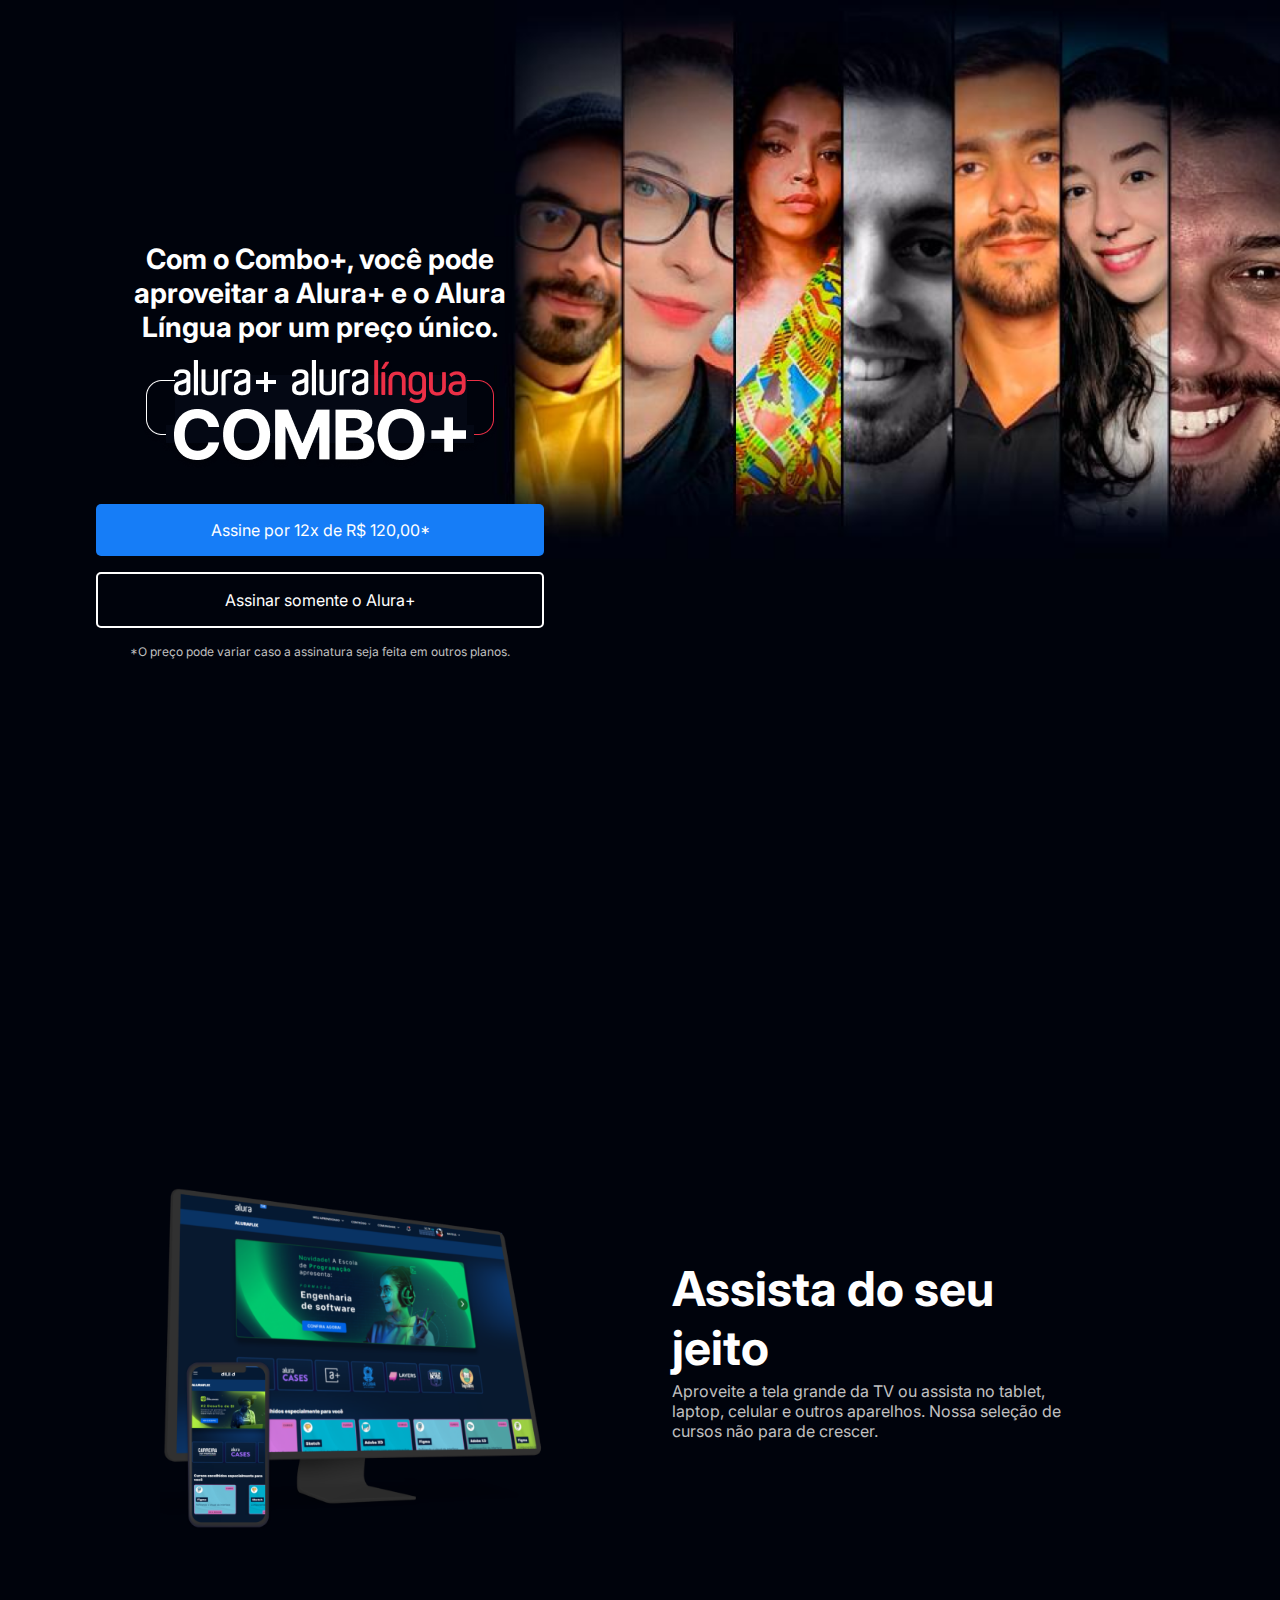
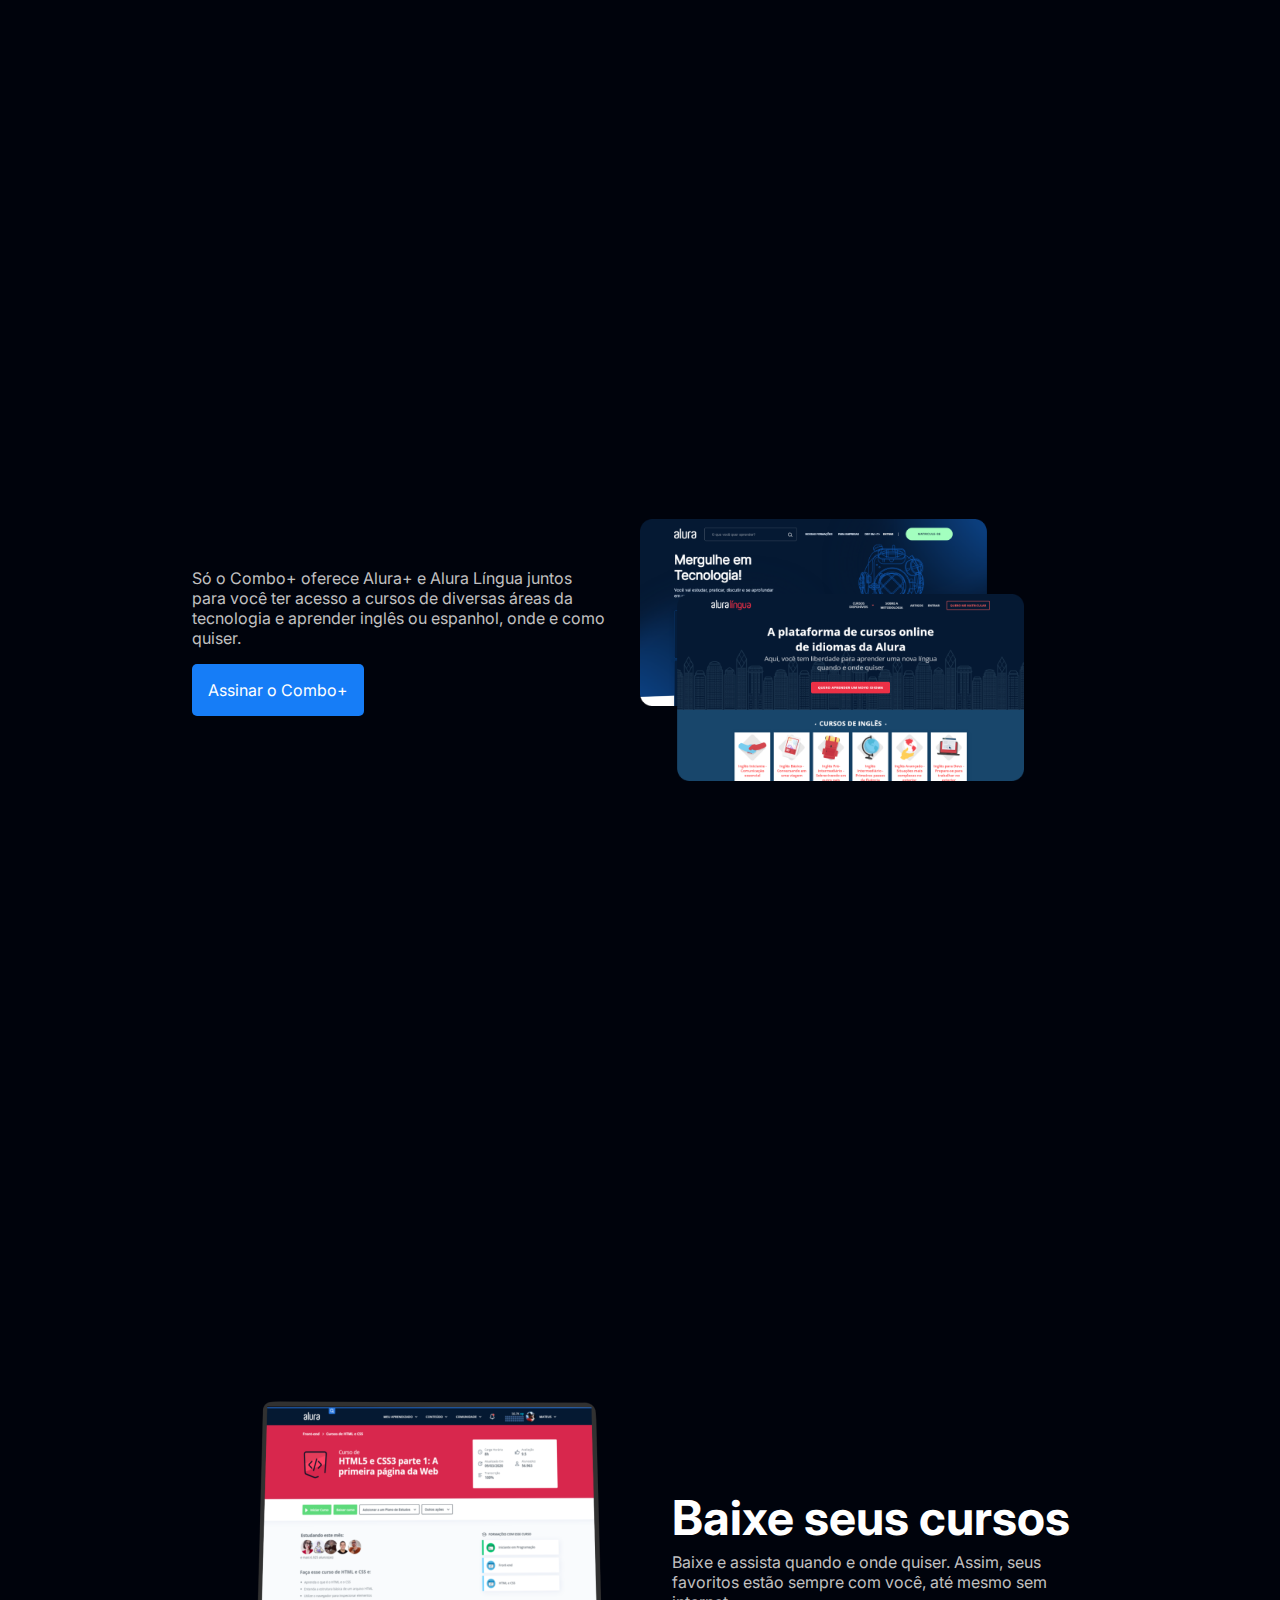
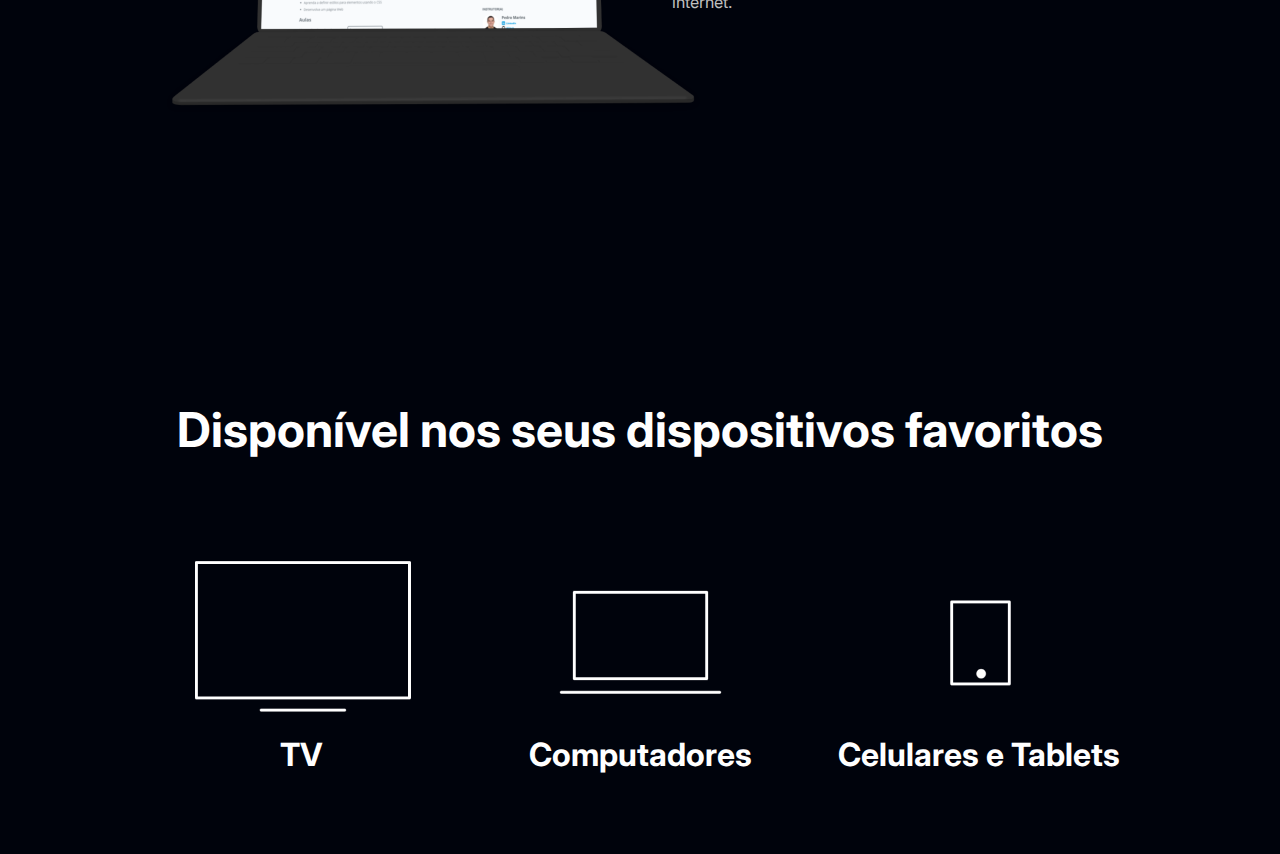
<file: index.html>
<!DOCTYPE html>
<html lang="pt-br">
<head>
    <meta charset="UTF-8">
    <meta http-equiv="X-UA-Compatible" content="IE=edge">
    <meta name="viewport" content="width=device-width, initial-scale=1.0">
    <title>Estudos</title>
    <link rel="stylesheet" href="style.css">
    <link rel="preconnect" href="https://fonts.googleapis.com">
    <link rel="preconnect" href="https://fonts.gstatic.com" crossorigin>
    <link href="https://fonts.googleapis.com/css2?family=Anton&family=Cabin:wght@500&family=Changa+One&family=Hind+Guntur&family=Inter:wght@400;700&family=Montserrat:wght@100;500;900&family=Nunito+Sans:wght@200&display=swap" rel="stylesheet">

</head>
<body>
    <section class="container principal">
        <div class="container__caixa">
            <h1 class="container__titulo">Com o Combo+, você pode aproveitar a Alura+ e o Alura Língua por um preço único.</h1>
            <img src="img/Combo.png" alt="O combo + é a junção do Alura+ e Alura Lingua" class="container__imagem">
            <a href="www.alura.com.br"  class="container__botao"> Assine por 12x de R$ 120,00*</a>
            <a href="www.alura.com.br"  class="container__botao botao_secundario"> Assinar somente o Alura+</a>
            <p class="container__aviso">*O preço pode variar caso a assinatura seja feita em outros planos. </p>
        </div>
    </section>
    <section class="container secundario">
        <img src="img/Plataformas.png" alt="Um monitor e um celular alura plus aberto" class="secundario__imagem">
        <div class="container__descricao">
            <h2 class="descricao__titulo"> Assista do seu jeito</h2>
            <p class="descricao__texto">
                Aproveite a tela grande da TV ou assista no tablet, laptop, celular e outros aparelhos. Nossa seleção de cursos não para de crescer.
            </p>
        </div>
    </section>

    <section class="container secundario">
        <div class="container__descricao">
            <p class="descricao__texto">
                Só o Combo+ oferece Alura+ e Alura Língua juntos para você ter acesso a cursos de diversas áreas da tecnologia e aprender inglês ou espanhol, onde e como quiser.
            </p>
            <a href="www.alura.com.br" class="container__botao secundario__botao">Assinar o Combo+</a>
        </div>
        <img src="img/Telas.png" alt="Tela do Alura plus e do Alura Lingua" class="secundario__imagem">
    </section>

    <section class="container secundario">
        <img src="img/Notebook.png" alt="Imagem notebook na página do Alura">
        <div class="container__descricao">
            <h2 class="descricao__titulo" >Baixe seus cursos</h2>
            <p class="descricao__texto">Baixe e assista quando e onde quiser. Assim, seus favoritos estão sempre com você, até mesmo sem internet.</p>
        </div> 
    </section>
    <section class="dispositivos">
        <h2 class="descricao__titulo">Disponível nos seus dispositivos favoritos</h2>
        <ul class="dispositivos__lista">
            <li> 
                <img src="img/tv.png" alt="Imagem TV">
                <h3 class="lista__item">TV</h3>
            </li>
            <li>         
                <img src="img/computador.png" alt="Imagem Computador">
                <h3 class="lista__item">Computadores</h3>
            </li>
            <li> 
                <img src="img/celular.png" alt="Imagem celular"> 
                <h3 class="lista__item">Celulares e Tablets</h3>
            </li>
        </ul>
    </section>

   

</body>
</html>
</file>
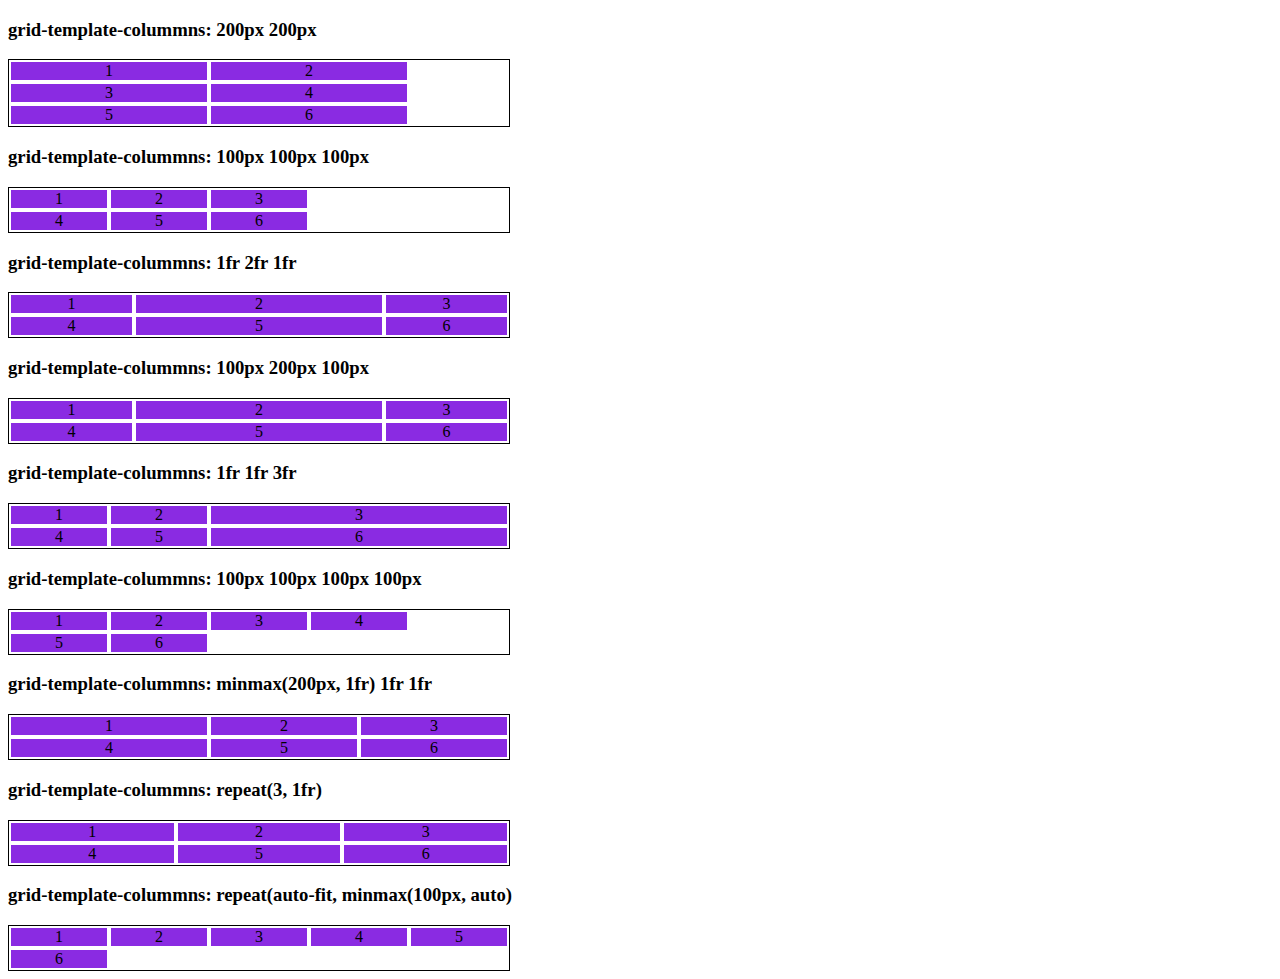
<file: Estudos/Grid-columns.html>
<!DOCTYPE html>
<html lang="pt-br">
<head>
    <meta charset="UTF-8">
    <meta http-equiv="X-UA-Compatible" content="IE=edge">
    <meta name="viewport" content="width=device-width, initial-scale=1.0">
    <link rel="stylesheet" href="Grid-columns.css">
    <title>Grid-columns</title>
</head>
<body>
    <div>
        <h3>grid-template-colummns: 200px 200px</h3>
        <section class=" grid grid-template-colummns">
            <div class="item">1</div>
            <div class="item">2</div>
            <div class="item">3</div>
            <div class="item">4</div>
            <div class="item">5</div>
            <div class="item">6</div>
        </section>
        <h3>grid-template-colummns: 100px 100px 100px</h3>
        <section class=" grid grid-template-colummns-2">
            <div class="item">1</div>
            <div class="item">2</div>
            <div class="item">3</div>
            <div class="item">4</div>
            <div class="item">5</div>
            <div class="item">6</div>
        </section>
        <h3>grid-template-colummns: 1fr 2fr 1fr</h3>
        <section class=" grid grid-template-colummns-3">
            <div class="item">1</div>
            <div class="item">2</div>
            <div class="item">3</div>
            <div class="item">4</div>
            <div class="item">5</div>
            <div class="item">6</div>
        </section>
        <h3>grid-template-colummns: 100px 200px 100px</h3>
        <section class=" grid grid-template-colummns-4">
            <div class="item">1</div>
            <div class="item">2</div>
            <div class="item">3</div>
            <div class="item">4</div>
            <div class="item">5</div>
            <div class="item">6</div>
        </section>
        <h3>grid-template-colummns: 1fr 1fr 3fr</h3>
        <section class=" grid grid-template-colummns-5">
            <div class="item">1</div>
            <div class="item">2</div>
            <div class="item">3</div>
            <div class="item">4</div>
            <div class="item">5</div>
            <div class="item">6</div>
        </section>

        <h3>grid-template-colummns: 100px 100px 100px 100px</h3>
        <section class=" grid grid-template-colummns-6">
            <div class="item">1</div>
            <div class="item">2</div>
            <div class="item">3</div>
            <div class="item">4</div>
            <div class="item">5</div>
            <div class="item">6</div>
        </section>
        <h3>grid-template-colummns: minmax(200px, 1fr)  1fr 1fr</h3>
        <section class=" grid grid-template-colummns-7">
            <div class="item">1</div>
            <div class="item">2</div>
            <div class="item">3</div>
            <div class="item">4</div>
            <div class="item">5</div>
            <div class="item">6</div>
        </section>
        <h3>grid-template-colummns: repeat(3, 1fr)</h3>
        <section class=" grid grid-template-colummns-8">
            <div class="item">1</div>
            <div class="item">2</div>
            <div class="item">3</div>
            <div class="item">4</div>
            <div class="item">5</div>
            <div class="item">6</div>
        </section>
        <h3>grid-template-colummns: repeat(auto-fit, minmax(100px, auto)</h3>
        <section class=" grid grid-template-colummns-9">
            <div class="item">1</div>
            <div class="item">2</div>
            <div class="item">3</div>
            <div class="item">4</div>
            <div class="item">5</div>
            <div class="item">6</div>
        </section>
    </div>
</body>
</html>
</file>
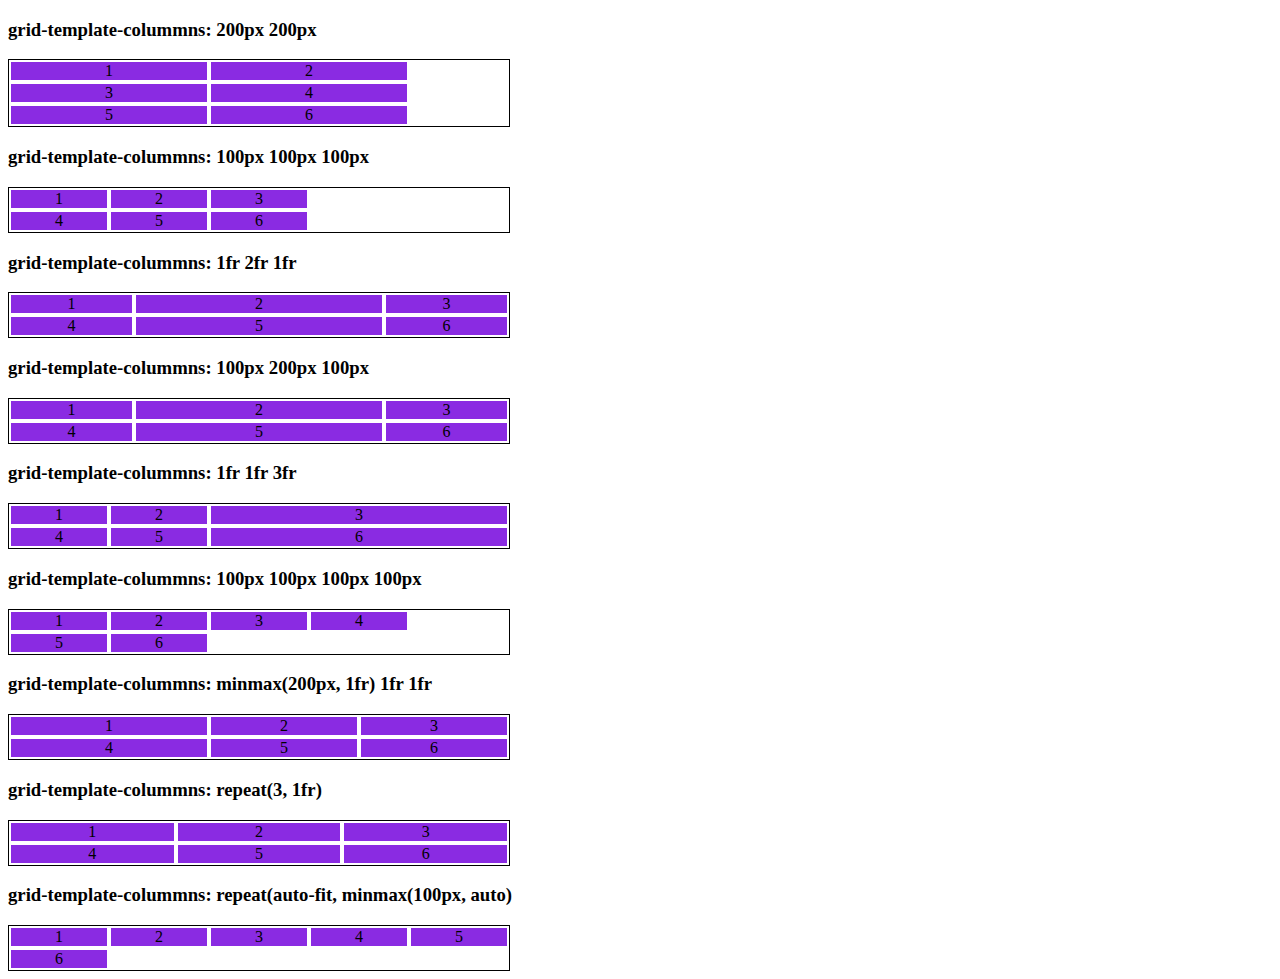
<file: Estudos/Grid.html>
<!DOCTYPE html>
<html lang="pt-br">
<head>
    <meta charset="UTF-8">
    <meta http-equiv="X-UA-Compatible" content="IE=edge">
    <meta name="viewport" content="width=device-width, initial-scale=1.0">
    <link rel="stylesheet" href="Grid.css">
    <title>Grid</title>
</head>
<body>
    <div>
        <h3>grid-template-colummns: 200px 200px</h3>
        <section class=" grid grid-template-colummns">
            <div class="item">1</div>
            <div class="item">2</div>
            <div class="item">3</div>
            <div class="item">4</div>
            <div class="item">5</div>
            <div class="item">6</div>
        </section>
        <h3>grid-template-colummns: 100px 100px 100px</h3>
        <section class=" grid grid-template-colummns-2">
            <div class="item">1</div>
            <div class="item">2</div>
            <div class="item">3</div>
            <div class="item">4</div>
            <div class="item">5</div>
            <div class="item">6</div>
        </section>
        <h3>grid-template-colummns: 1fr 2fr 1fr</h3>
        <section class=" grid grid-template-colummns-3">
            <div class="item">1</div>
            <div class="item">2</div>
            <div class="item">3</div>
            <div class="item">4</div>
            <div class="item">5</div>
            <div class="item">6</div>
        </section>
        <h3>grid-template-colummns: 100px 200px 100px</h3>
        <section class=" grid grid-template-colummns-4">
            <div class="item">1</div>
            <div class="item">2</div>
            <div class="item">3</div>
            <div class="item">4</div>
            <div class="item">5</div>
            <div class="item">6</div>
        </section>
        <h3>grid-template-colummns: 1fr 1fr 3fr</h3>
        <section class=" grid grid-template-colummns-5">
            <div class="item">1</div>
            <div class="item">2</div>
            <div class="item">3</div>
            <div class="item">4</div>
            <div class="item">5</div>
            <div class="item">6</div>
        </section>

        <h3>grid-template-colummns: 100px 100px 100px 100px</h3>
        <section class=" grid grid-template-colummns-6">
            <div class="item">1</div>
            <div class="item">2</div>
            <div class="item">3</div>
            <div class="item">4</div>
            <div class="item">5</div>
            <div class="item">6</div>
        </section>
        <h3>grid-template-colummns: minmax(200px, 1fr)  1fr 1fr</h3>
        <section class=" grid grid-template-colummns-7">
            <div class="item">1</div>
            <div class="item">2</div>
            <div class="item">3</div>
            <div class="item">4</div>
            <div class="item">5</div>
            <div class="item">6</div>
        </section>
        <h3>grid-template-colummns: repeat(3, 1fr)</h3>
        <section class=" grid grid-template-colummns-8">
            <div class="item">1</div>
            <div class="item">2</div>
            <div class="item">3</div>
            <div class="item">4</div>
            <div class="item">5</div>
            <div class="item">6</div>
        </section>
        <h3>grid-template-colummns: repeat(auto-fit, minmax(100px, auto)</h3>
        <section class=" grid grid-template-colummns-9">
            <div class="item">1</div>
            <div class="item">2</div>
            <div class="item">3</div>
            <div class="item">4</div>
            <div class="item">5</div>
            <div class="item">6</div>
        </section>
    </div>
</body>
</html>
</file>
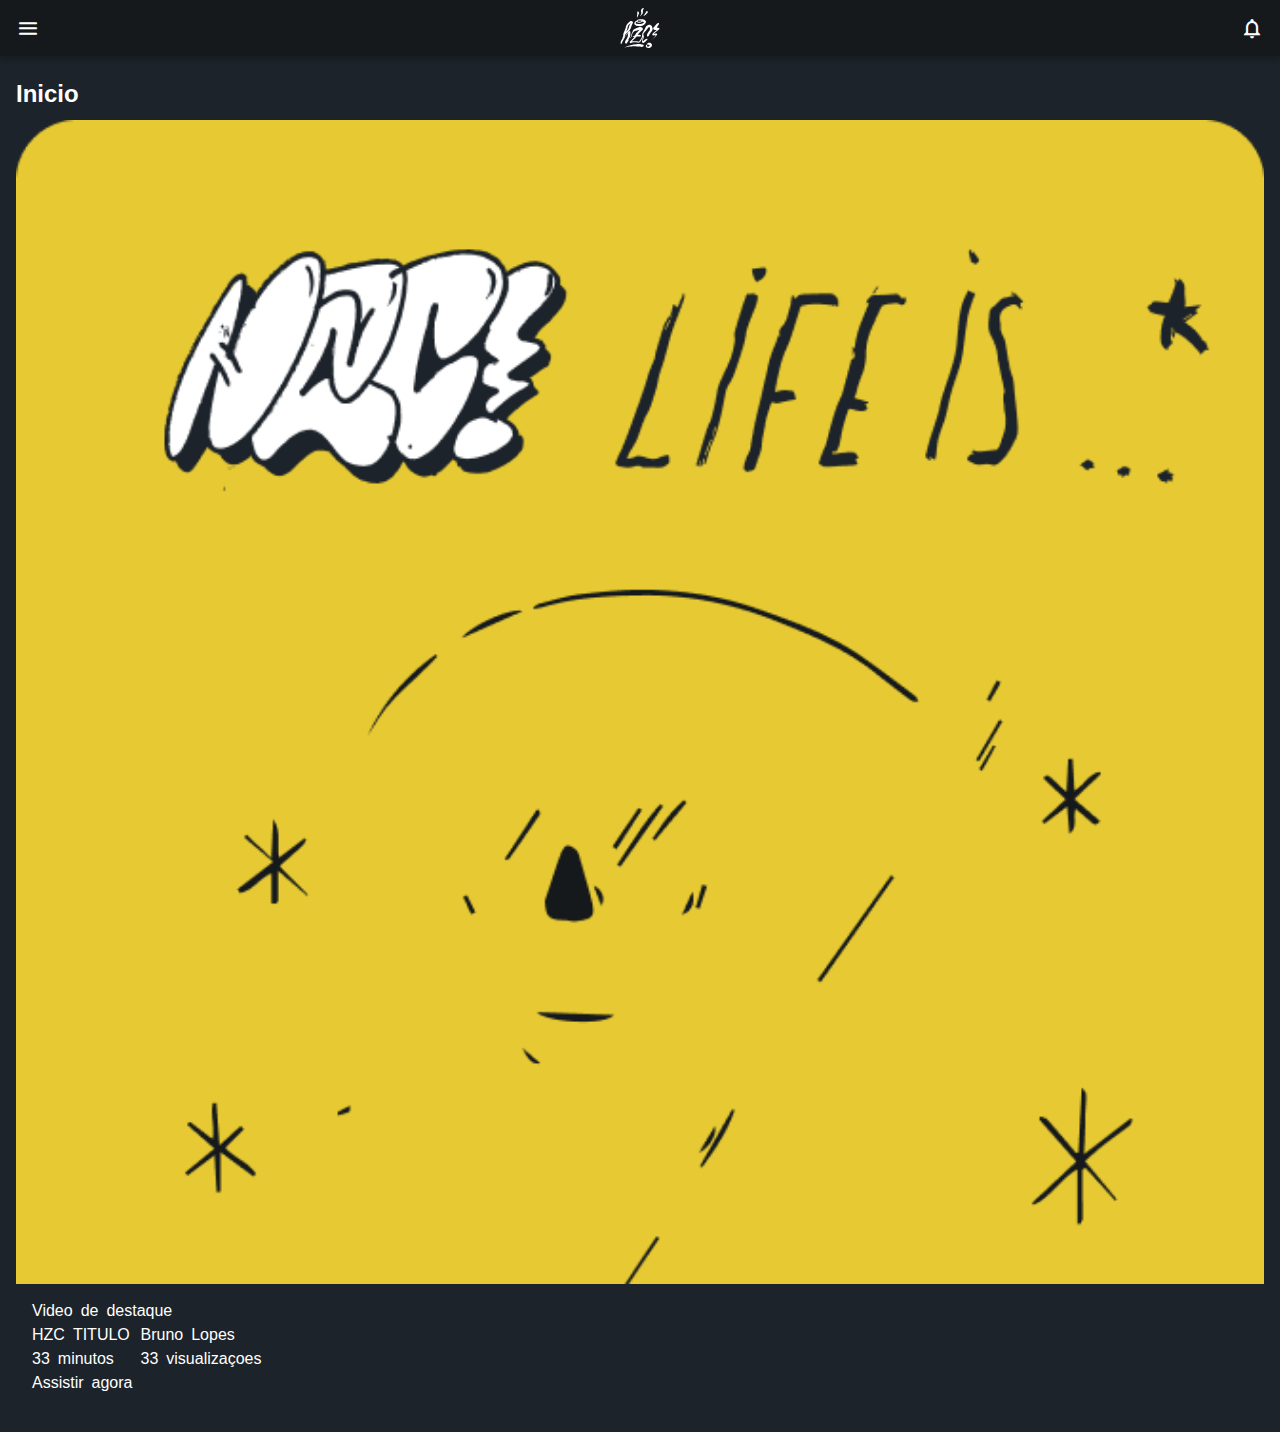
<file: Estudos/pag_aula.html>
<!DOCTYPE html>
<html lang="pt-br">
<head>
    <meta charset="UTF-8">
    <meta http-equiv="X-UA-Compatible" content="IE=edge">
    <meta name="viewport" content="width=device-width, initial-scale=1.0">
    <link rel="stylesheet" href="reset.css">
    <link rel="stylesheet" href="pag_aula.css" >

    <title>Site</title>
</head>
<body>
    <header class="cabecalho">
        <button class="cabecalho__menu" aria-label="Menu"><i></i></button>
        <img class="cabecalho__logo" src="../assets/img/logo.svg" alt="Logotipo">
        <button class="cabecalho__notificacao" aria-label="Notificação"><i></i></button>
    </header>
    <main class="principal">
        <h3 class="titulo-pagina">Inicio</h3>
        <article>
            <img class="cartao__imagem--mobile" src="../assets/img/banner-mobile_1.png">
            <div class="cartao__conteudo">
                <p class="cartao__destaque">Video de destaque</p>
                <h1 class="cartao__titulo"> HZC TITULO</h1>
                <p class="cartao__perfil">Bruno Lopes</p>
                <p class="cartao__info cartao__info--tempo"> 33 minutos</p>
                <p class="cartao__info cartao__info--visualizacao"> 33 visualizaçoes</p>
                <button class="cartao__botao cartao__botao--play cartao__botao--destaque">Assistir agora</button>
            </div>
        </article>
    </main>
    
</body>
</html>
</file>
<file: style.css>
:root{
    --branco-principal: #ffffff; 
    --cinza-secundario: #C0C0C0;
    --botao-azul: #167DF7 ;
    --cor-de-fundo: #00030C ;

   --fonte-principal: 'Inter';   /*fonte que importei no html nas linhas 9, 10 e 11 */
}
body{
    background-color: var(--cor-de-fundo);
    color: var(--branco-principal);
    font-family: var(--fonte-principal);
    font-size: 16px;
    font-weight: 400;
}
*{
    padding: 0;
    margin: 0;
}
.principal{
    background-image: url("img/Background.png");
    background-repeat: no-repeat; /*p/ nao repetir a imagem*/
    background-size: contain;  /*p/ a imagem ficar dentro do container*/
    align-items: center;
    text-align: center;
}
.container{
    height: 100vh;
    display: grid;
    grid-template-columns: 50% 50%;
}
.container__botao{
    background-color: var(--botao-azul);
    border-radius: 5px;
    padding: 1em;
    color: var(--branco-principal);
    display: block;
    text-decoration: none;
    margin-bottom: 1em;
}
.botao_secundario{
    background-color: transparent;
    border: 2px solid var(--branco-principal);
}
.container__aviso{
    font-size: 12px;
    color: var(--cinza-secundario);
}
.container__titulo{
    font-size: 28px;
    font-weight: 700;
}
.container__imagem{
    margin: 1em 0 2em 0;
}
.container__caixa{
    margin: 0 6em;
}
.secundario__imagem{
    width: 80%;
}
.secundario{
    align-items: center;
    margin: 0 10em;
}
.descricao__titulo{
    font-weight: 700;
    font-size: 48px;
    color: var(--branco-principal);
    margin-bottom: 0.1em;
}
.descricao__texto{
    color: var(--cinza-secundario);
}
.secundario__botao{
    display: inline-block; /*Ele transformou o elemento em linha e tentou pegar as melhores partes da linha e do bloco, por isso ele ta so no espaço dele mesmo */
    margin-top: 1em;

}
.container__descricao{
    padding: 2em;
}
.dispositivos{
    text-align: center;
}
.dispositivos__lista{
    display: flex;
    justify-content: center;
    list-style-type: none; /*  Para tirar o pontinho das listas */
    margin: 5em 0;
}
.dispositivos__titulo{
    font-size: 48px;
    color: var(--branco-principal);
}
.lista__item{
    font-size: 32px;
    color: var(--branco-principal);

}
</file>
<file: Estudos/Grid-columns.css>
.grid{
    border: 1px solid black;
    width: 500px;
}

.item{
    background-color: blueviolet;
    text-align: center;
    margin: 2px;
}
.grid-template-colummns{
    display: grid;
    grid-template-columns: 200px 200px ;
}
.grid-template-colummns-2{
    display: grid;
    grid-template-columns: 100px 100px 100px ;
}
.grid-template-colummns-3{
    display: grid;
    grid-template-columns: 1fr 2fr 1fr ;
}
.grid-template-colummns-4{
    display: grid;
    grid-template-columns: 100fr 200fr 100fr ;
}
.grid-template-colummns-5{
    display: grid;
    grid-template-columns: 1fr 1fr 3fr ;
}
.grid-template-colummns-6{
    display: grid;
    grid-template-columns: 100px 100px 100px 100px ;
}
.grid-template-colummns-7{
    display: grid;
    grid-template-columns: minmax(200px, 1fr)  1fr 1fr ;
}
.grid-template-colummns-8{
    display: grid;
    grid-template-columns: repeat(3, 1fr) ;
}
.grid-template-colummns-9{
    display: grid;
    grid-template-columns:repeat(auto-fit, minmax(100px, auto)) ;
}
</file>
<file: Estudos/Grid.css>
.grid{
    border: 1px solid black;
    width: 500px;
}

.item{
    background-color: blueviolet;
    text-align: center;
    margin: 2px;
}
.grid-template-colummns{
    display: grid;
    grid-template-columns: 200px 200px ;
}
.grid-template-colummns-2{
    display: grid;
    grid-template-columns: 100px 100px 100px ;
}
.grid-template-colummns-3{
    display: grid;
    grid-template-columns: 1fr 2fr 1fr ;
}
.grid-template-colummns-4{
    display: grid;
    grid-template-columns: 100fr 200fr 100fr ;
}
.grid-template-colummns-5{
    display: grid;
    grid-template-columns: 1fr 1fr 3fr ;
}
.grid-template-colummns-6{
    display: grid;
    grid-template-columns: 100px 100px 100px 100px ;
}
.grid-template-colummns-7{
    display: grid;
    grid-template-columns: minmax(200px, 1fr)  1fr 1fr ;
}
.grid-template-colummns-8{
    display: grid;
    grid-template-columns: repeat(3, 1fr) ;
}
.grid-template-colummns-9{
    display: grid;
    grid-template-columns:repeat(auto-fit, minmax(100px, auto)) ;
}
</file>
<file: Estudos/pag_aula.css>
@font-face {
    font-family: 'icones';
    src: url(../assets/font/icones.ttf);
}
body{
    background-color:#1D232A;
    font-family: 'Open Sans','icones', sans-serif;
    color: #ffffff;
}
.cabecalho{
    display: flex; /* transformei ele em flex container*/
    justify-content: space-between;
    align-items: center;
    background-color: #15191C;
    padding: 8px 16px;
    box-shadow: 0px 4px 4px rgba(0, 0, 0, 0.16);
}
.cabecalho__menu i::before{
    content: "\e904";
    font-size: 24px;
}
.cabecalho__notificacao i::before{
    content: "\e906";
    font-size: 24px;

}
.cabecalho__logo{
    width: 40px;
}

.principal{
    padding: 24px 16px;
    display: grid;
    gap: 16px; /*espaço entre cada item*/
}
.titulo-pagina{
    font-size: 24px;
    font-weight: bold;
}
.cartao__imagem--mobile{
    width: 100%;
}
.cartao__conteudo{
    padding: 16px;
    display: grid;
    grid-template-columns: auto 1fr ; /* to colocando as colunas do mesmo tamanho  */
    gap: 8px;
}
.cartao__destaque{
    grid-column: span 2;
}
</file>
